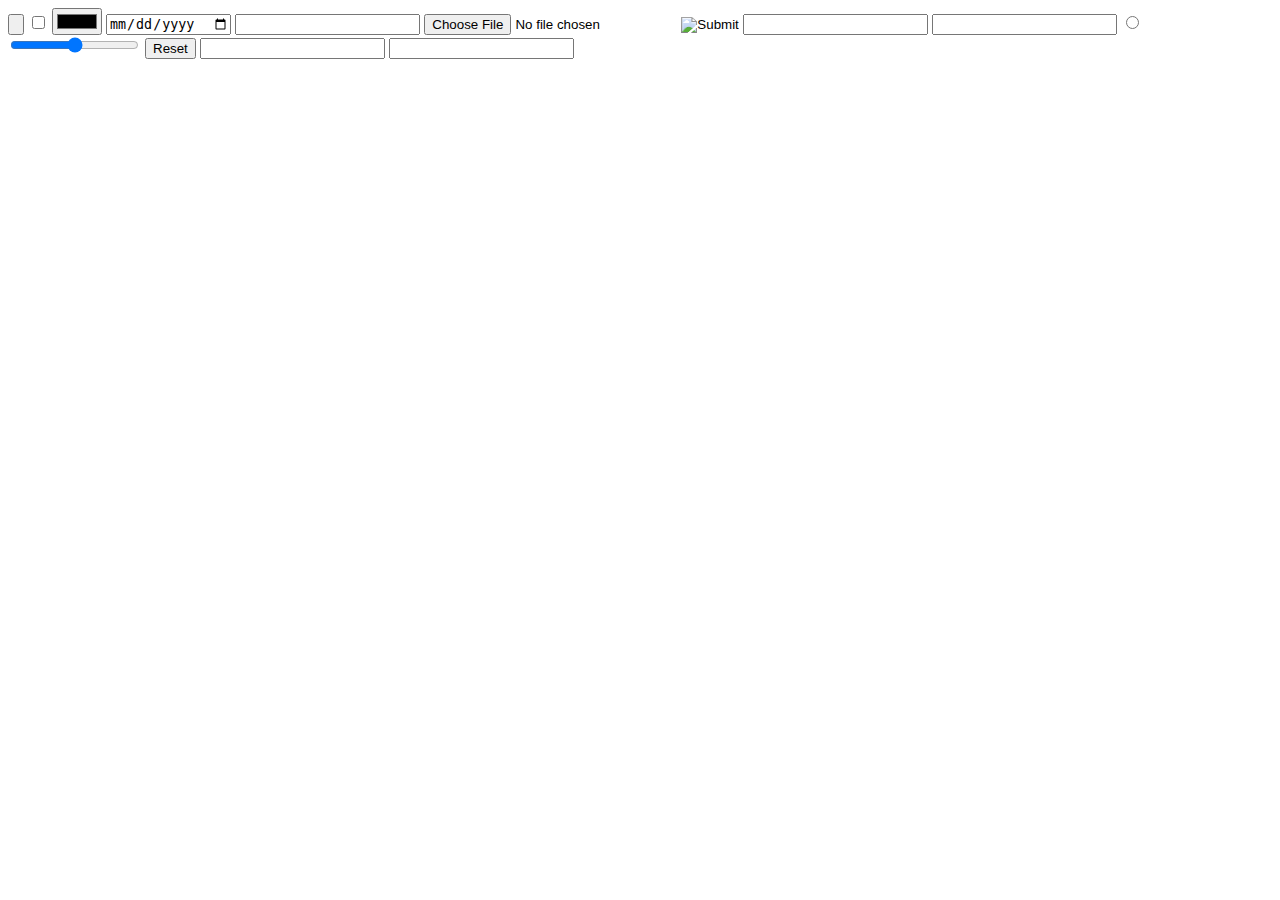
<file: elements.html>
<html>
<body>
<input type ="button">
<input type ="checkbox">
<input type ="color">
<input type="date">
<input type ="email">
<input type ="file">
<input type ="hidden">
<input type ="image">
<input type ="number">
<input type ="password">
<input type ="radio">
<input type ="range">
<input type ="reset">
<input type ="sumbit">
<input type ="text">
</body>
</html>
</file>
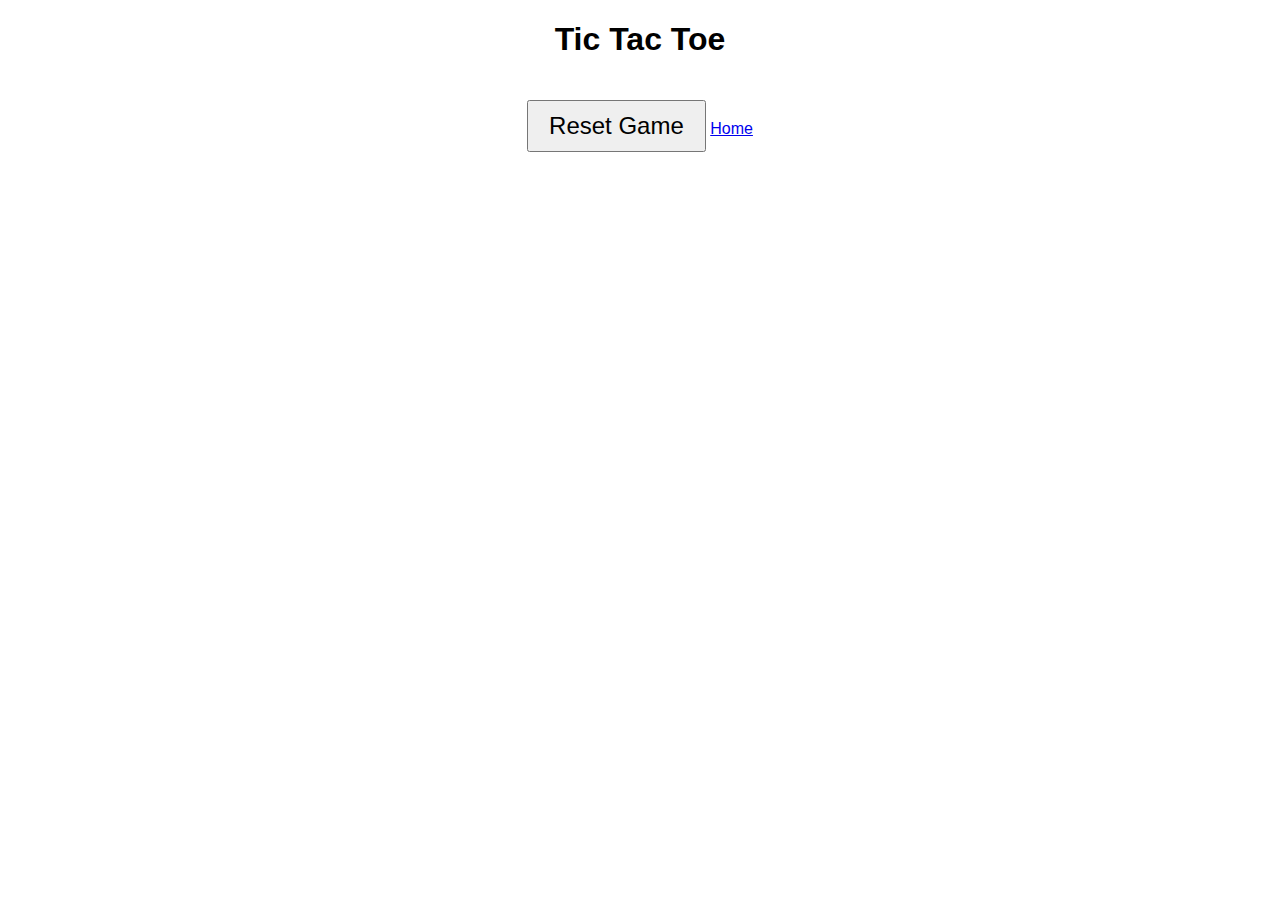
<file: game.html>
<!DOCTYPE html>
<html lang="en">
<head>
  <meta charset="UTF-8">
  <meta name="viewport" content="width=device-width, initial-scale=1.0">
  <title>Tic Tac Toe</title>
  <style>
    body {
      font-family: sans-serif;
      text-align: center;
    }

    #gameBoard {
      display: grid;
      grid-template-columns: repeat(3, 1fr); /* Creates a 3x3 grid */
      grid-gap: 20px;
    }

    #cell {
      width: 100%;
      height: 100%;
      border: 2px solid black;
      display: flex; /* Use flexbox for easy centering */
      justify-content: center;
      align-items: center;
      font-size: 3em;
      cursor: pointer; /* Change cursor to indicate clickability */
    }

    #cell:hover {
      background-color: lightgray; /* Visual feedback on hover */
    }

    #resetButton {
      margin-top: 20px;
      padding: 10px 20px;
      font-size: 1.5em;
      cursor: pointer;
    }
  </style>
</head>
<body>

  <h1>Tic Tac Toe</h1>

  <div id="gameBoard">
    <!-- The game board will be dynamically created by JavaScript -->
  </div>

  <button id="resetButton">Reset Game</button>

  <script>
    const gameBoard = document.getElementById('gameBoard');
    const cells = document.querySelectorAll('#gameBoard cell'); // Get all the cells in the grid
    let currentPlayer = 'X';  // Start with X

    const winningMessages = [
      'You won!',
      'Player ' + currentPlayer + ' wins!',
      'Tie game!'
    ];

    let isGameOver = false;

    // Function to reset the board
    function resetBoard() {
      for (let i = 0; i < cells.length; i++) {
        cells[i].textContent = ''; // Clear the cell content
      }
      currentPlayer = 'X';
      isGameOver = false;
    }

    // Function to check if the game is over (win or tie)
    function checkWin() {
      // Check rows
      for (let i = 0; i < 3; i++) {
        if (cells[i * 3].textContent === cells[i * 3 + 1].textContent &&
            cells[i * 3 + 1].textContent === cells[i * 3 + 2].textContent &&
            cells[i * 3].textContent !== '') {
          return true;
        }
      }

      // Check columns
      for (let i = 0; i < 3; i++) {
        if (cells[i].textContent === cells[i + 3].textContent &&
            cells[i + 3].textContent === cells[i + 6].textContent &&
            cells[i].textContent !== '') {
          return true;
        }
      }

      // Check diagonals
      if (cells[0].textContent === cells[4].textContent &&
          cells[4].textContent === cells[8].textContent &&
          cells[0].textContent !== '') {
        return true;
      }

      if (cells[2].textContent === cells[4].textContent &&
          cells[4].textContent === cells[6].textContent &&
          cells[2].textContent !== '') {
        return true;
      }

      // Check for tie (no empty cells)
      if (!cells.some(cell => cell.textContent === '')) {
        return true;
      }

      return false; // Game not over
    }


    // Function to handle a cell click
    function cellClick(cell) {
      if (isGameOver || cell.textContent !== '') {
        return; // Don't allow clicks if game is over or cell is already filled
      }

      cell.textContent = currentPlayer;

      if (checkWin()) {
        alert(winningMessages[0]); // Display winning message
        isGameOver = true;
      } else if (checkWin()) {
          alert(winningMessages[1]); // Display winning message
          isGameOver = true;
      } else if (!checkWin() && !isGameOver) {
        currentPlayer = (currentPlayer === 'X') ? 'O' : 'X'; // Switch to the other player
      }
    }

    // Event listener for cell clicks
    cells.forEach(cell => {
      cell.addEventListener('click', () => cellClick(cell));
    });

    // Event listener for reset button click
    document.getElementById('resetButton').addEventListener('click', resetBoard);

  </script>
 <a href = "index.html">Home</a>
</body>
</html>
</file>
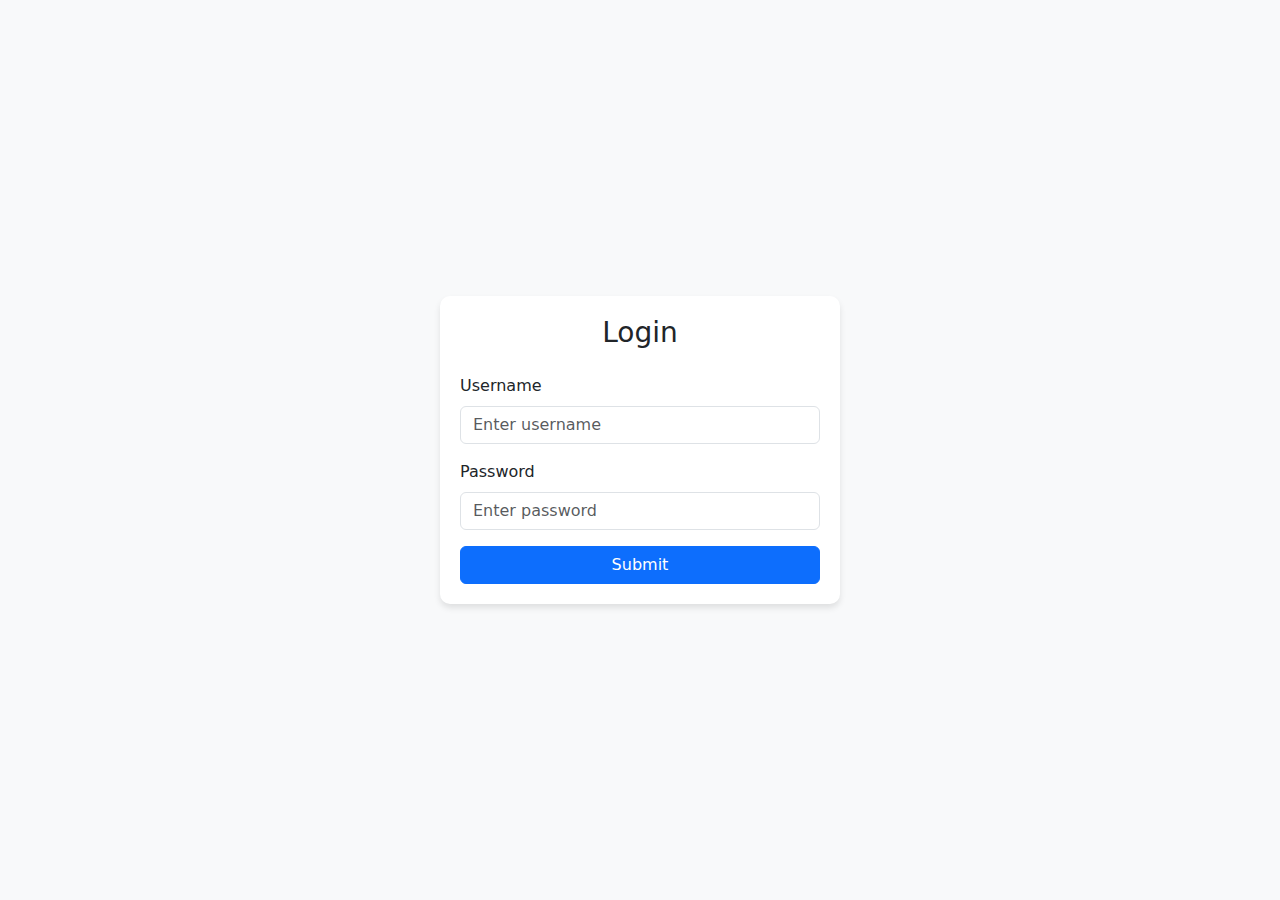
<file: login.html>
<!DOCTYPE html>

<html lang="en">

<head>

<meta charset="UTF-8">

<meta name="viewport" content="width=device-width, initial-scale=1.0">

<title>Login Page</title>

<link href="https://cdn.jsdelivr.net/npm/bootstrap@5.3.0/dist/css/bootstrap.min.css" rel="stylesheet">

<style>

body {

background-color: #f8f9fa;

display: flex;

align-items: center;

justify-content: center;

height: 100vh;

}

.login-card {

width: 100%;

max-width: 400px;

padding: 20px;

border-radius: 10px;

box-shadow: 0 4px 6px rgba(0,0,0,0.1);

background: white;

}

</style>

</head>

<body>



<div class="login-card">

<h3 class="text-center mb-4">Login</h3>

<form id="loginForm">

<div class="mb-3">

<label for="username" class="form-label">Username</label>

<input type="text" class="form-control" id="username" required placeholder="Enter username">

</div>

<div class="mb-3">

<label for="password" class="form-label">Password</label>

<input type="password" class="form-control" id="password" required placeholder="Enter password">

</div>

<button class="btn btn-primary w-100"onclick ="alert('Fidan')">Submit</button>

</form>

</div>

</body>

</html>
</file>
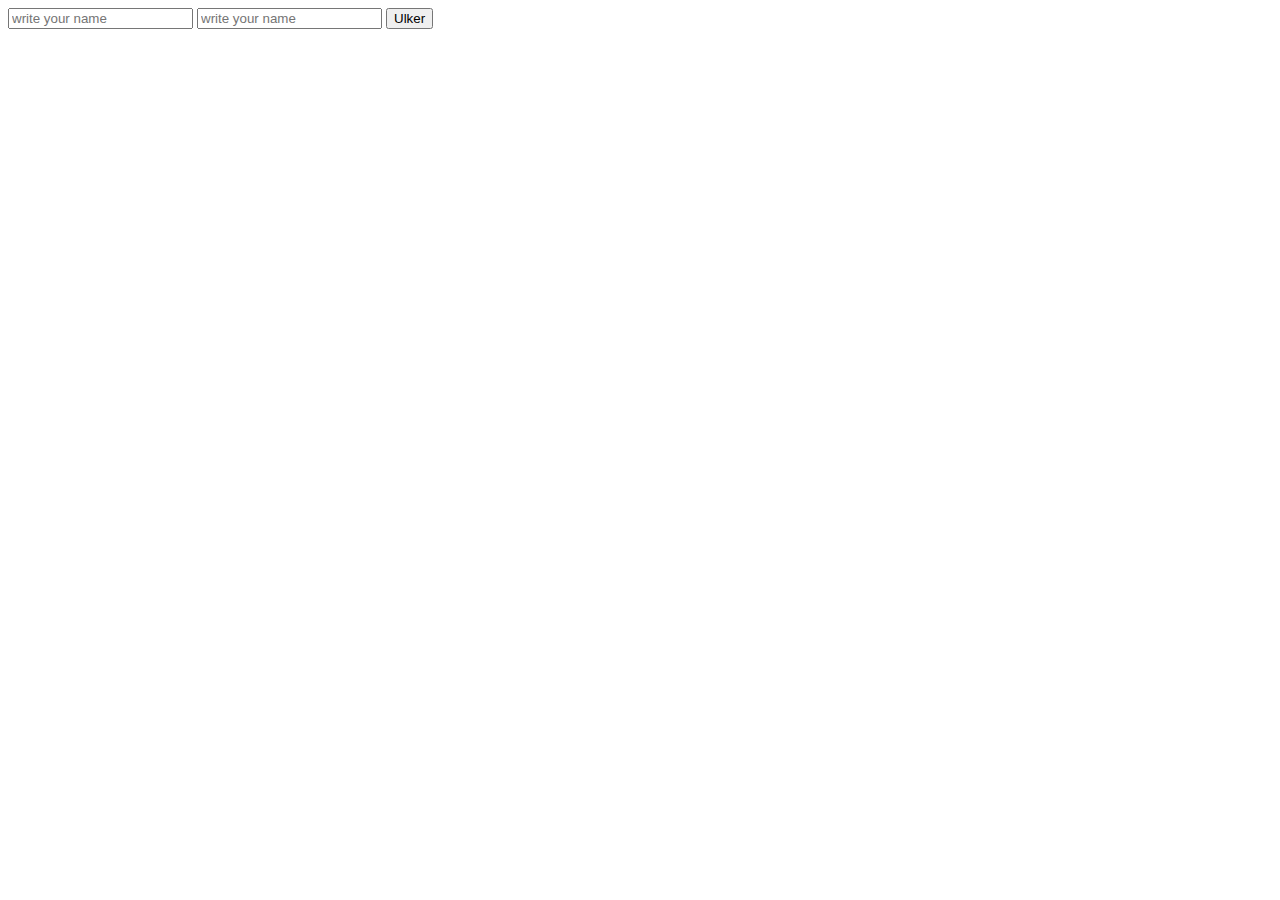
<file: plain_page.html>
<html>
  <head>
    <title>Fidan</title>
  </head>
  <body>
    <input id="fidan" type="text" placeholder ="write your name">
    <input id="ulker" type "text" placeholder ="write your name">
      <button onclick="ulker()">Ulker</button>
  </body>
        <script>
        function toghrul(){
          a = document.getElementById('ulker').value
            localStorage.setItem('age',a)
              alert("saved in database")
          b = document.getElementById('fidan').value
            localStorage.setItem('name',b)
      }
    </script>
    </button>
  </head>
</html>
</file>
